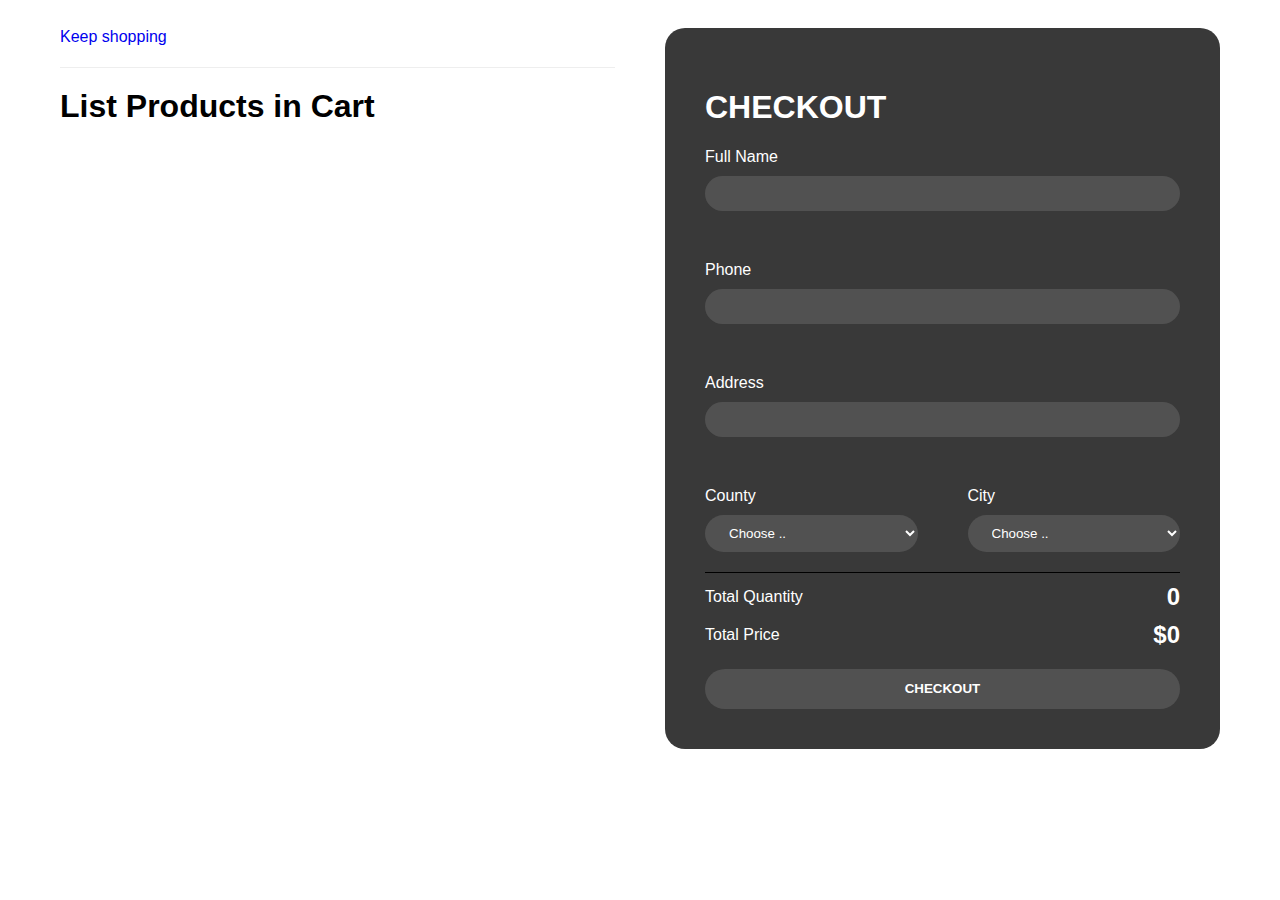
<file: checkout.html>
<!DOCTYPE html>
<html lang="en">

<head>
    <meta charset="UTF-8">
    <meta name="viewport" content="width=device-width, initial-scale=1.0">
    <title>Check Out</title>
    <link rel="stylesheet" href="productStyle.css">
</head>

<body>

    <div class="container">
        <div class="checkoutLayout">
            <div class="returnCart">
                <a href="./products.html">Keep shopping</a>
                <h1>List Products in Cart</h1>
                <div class="list">
                    <div class="item">
                        <img src="./image/products/light04.jpg" alt="">
                        <div class="info">
                            <div class="name"> Product 04</div>
                            <div class="price"> $22/1 product</div>
                        </div>
                        <div class="quantity">1</div>
                        <div class="returnPrice">$50</div>
                    </div>
                </div>
            </div>

            <div class="right">
                <h1>CHECKOUT</h1>
                <div class="form">
                    <div class="group">
                        <label for="name">Full Name</label>
                        <input type="text" name="name" id="name">
                    </div>
                
                <div class="group">
                    <label for="phone">Phone </label>
                    <input type="text" name="phone" id="phone">
                </div>
                <div class="group">
                    <label for="address">Address</label>
                    <input type="text" name="address" id="address">
                </div>
                <div class="group">
                    <label for="county">County</label>
                    <select name="county" id="county">
                        <option value="">Choose .. </option>
                        <option value="King"> King County</option>
                    </select>
                </div>
                <div class="group">
                    <label for="city">City</label>
                    <select name="city" id="city">
                        <option value="">Choose .. </option>
                        <option value="Bellevue">Bellevue</option>
                    </select>
                </div>
            </div>
            <div class="return">
                <div class="row">
                    <div> Total Quantity</div>
                    <div class="totalQuantity">60</div>
                </div>
                <div class="row">
                    <div> Total Price</div>
                    <div class="totalPrice"> $240</div>
                </div>
            </div>
            
            <button class="buttonCheckout">
                CHECKOUT
            </button>
        </div>
    </div>
</div>


    <!-- <script src="script.js"></script> -->
    <script src="checkout.js"></script>
    
</body>

</html>
</file>
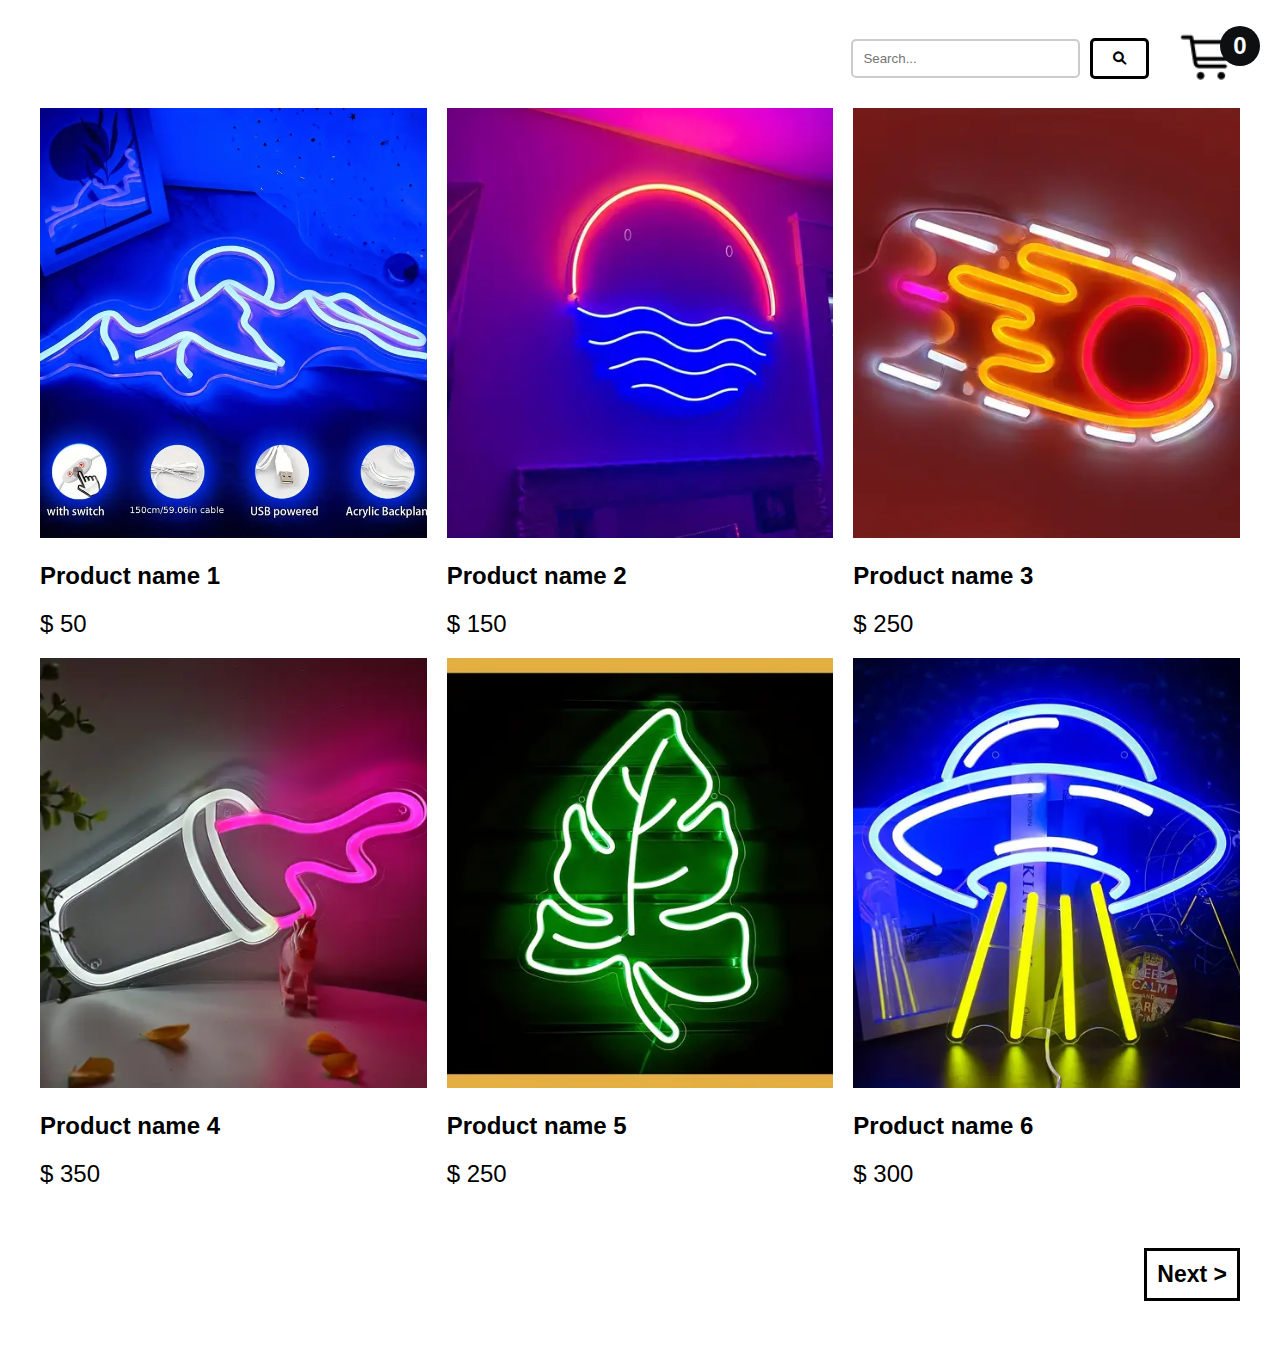
<file: products.html>
<!DOCTYPE html>
<html lang="en">
<head>
    <meta charset="UTF-8">
    <meta name="viewport" content="width=device-width, initial-scale=1.0">
    <title>Document</title>
    <link rel="stylesheet" href="productStyle.css">
    <link rel="stylesheet" href="https://cdnjs.cloudflare.com/ajax/libs/font-awesome/6.0.0-beta3/css/all.min.css">

    
</head>
<body>
    <!-- Start of the Container -->

    <div class="container">
        <header>
            <!-- <h1> Product list </h1> -->
            <div class="search-container">
                <input type="text" class="search-input" id="search-bar" placeholder="Search...">
                <button class="search-button"><i class="fas fa-search"></i></button>
            </div>

                <div class="iconCart">
                    <img src="./image/cart.png" alt="">
                    <div class="totalQuantity"> 0 </div>
                </div>

                <!-- search bar -->
        </header>
    
       
    
        <div class="listProduct">
            <div class="item">
                <img src="./image/products/light01.jpg" alt="">
                <h2>Product Name</h2>
                <div class="price"> $ 50 </div>
                <button> Add to cart </button>
            </div>
        </div>
        <button id="load-more-button">Next ></button>
    </div>

        <!-- End of the container-->



        <!-- Start of the listCart -->


        <div class="listCart">
            <h2> Cart </h2>
                <div class="itemCart">
                    <div class="item">
                        <img src="./image/products/light04.jpg" alt="cartItem">
                        <div class="content">
                            <div class="name"> Product Name </div>
                            <div class="price"> $50/1 product</div>
                        </div>
                        <div class="quantity">
                            <button>-</button>
                            <span class="value"> 3 </span>
                            <button>+</button>
                        </div>
                     </div>
                </div>
                <div class="buttons">
                        <div class="close"> CLOSE </div>
                        <div class="checkout"> 
                            <a href="checkout.html"> CHECKOUT</a>
                        </div>
                </div>
        </div>

        <!-- End of the List Cart-->
        <div class="error-message" id="error-message">Product not found</div>
      

        
        <script src="script.js"></script>
        <script src="checkout.js"></script>
       

</body>

</html>
</file>
<file: productStyle.css>
body{
    font-family: 'Lato', sans-serif;
    overflow-x: hidden;
    font-synthesis: 15px;
}
a{
    text-decoration: none;
}
.container{
    width: 1200px;
    margin: auto;
    max-width: 100%;
    transition: transform 1s;
    
}

.error-message {
    display: none;
    justify-content: center;
    align-items: center;
    height: 50vh;
    font-weight: bold;
    font-size: xx-large;
    font-family: 'Lato', sans-serif;
  }

/* search bar */
.search-container {
    display: flex;
    justify-content: center;
    align-items: center;
    /* margin-top:5px; */
    margin-right: 2.55%;
    height: 100px;
}

/* Style for the search input */
.search-input {
    padding: 10px;
    width: 205px;
    border: 2px solid #ccc;
    border-radius: 5px;
    outline: none;
}

/* Style for the search button */
.search-button {
    padding: 10px 20px;
    border-radius: 5px;
    margin-left: 10px;
    cursor: pointer;

    background-color:#ffffff;
        color: #000000;
        border: solid;

    cursor: pointer; 
    margin-top: 5%;
    margin-bottom: 5%;
       
}

/*load more button*/
#load-more-button{
       

    font-family: 'Lato', sans-serif;
    font-size: 23px;
    cursor: pointer;
    padding: .1em .6em;
    font-weight: bold;  
    margin-top: 5%;
    margin-bottom: 5%;
    padding: 10px;
    
    float: right;
    
    background-color:#ffffff;
    color: #000000;
    border: solid;
    --c: #000000; /* the color*/
    
  }

  #load-more-button:hover, .search-button:hover {
    --_p: 100%;
    color: #000;
    background-color: #c6c6c6;
  }

  #load-more-button:active , .search-button:active {
    box-shadow: 0 0 9e9q inset #0009; 
    background-color: var(--c);
    color: #fff;
  }
  
  /*Load more button and search button*/

  


header img{
    width: 60px;
}
header{
    display:flex;
    align-items: center;
    justify-content: end;
}
header .iconCart{
    position:relative;
    float: right;
    z-index: 1;
}
header .totalQuantity{
    position: absolute;
    top: 0;
    right: 0;
    font-size: x-large;
    background-color: #0E0F11;
    width: 40px;
    height: 40px;
    color: #fff;
    font-weight: bold;
    display: flex;
    justify-content: center;
    align-items: center;
    border-radius: 50%;
    transform: translateX(20px);
}

.listProduct{
    display: grid;
    grid-template-columns: repeat(3, 1fr);
    gap: 20px;
}
.listProduct .item img{
    width: 100%;
    height: 430px;
    object-fit: cover;
}
.listProduct .item{
    position: relative;
}
.listProduct .item h2{
    font-weight: 700;
    font-size: x-large;
}
.listProduct .item .price{
    font-size: x-large;
}

.listProduct .item button{
    position: absolute;
    top: 50%;
    left: 50%;
    background-color: #000000;
    color: #fff;
    width: 50%;
    border: none;
    padding: 20px 30px;
    box-shadow: 0 10px 50px #000;
    cursor: pointer;
    transform: translateX(-50%) translateY(100px);
    opacity: 0;
}
.listProduct .item:hover button{
    transition:  0.5s;
    opacity: 1;
    transform: translateX(-50%) translateY(0);
}
.listCart{
    color: #fff;
    position: fixed;
    width: 400px;
    max-width: 80vw;
    height: 100vh;
    background-color: #0E0F11;
    top: 0px;
    right: -100%;
    display: grid;
    grid-template-rows:50px 1fr 50px;
    gap: 20px;
    transition: right 1s;
}

.listCart .buttons .checkout{
    background-color: #393939;
    color: #ffffff;
}
.listCart h2{
    color: #ffffff;
    padding: 20px;
    height: 30px;
    margin: 0;
}


.listCart .itemCart .item{

    
    display: grid;
    grid-template-columns: 120px 1fr 90px;
    align-items: center;
    gap: 20px;
    margin-bottom: 20px;
    
}
.listCart .itemCart img{
    width: 100%;
    height: 70px;
    object-fit: cover;
    border-radius: 10px;
}
.listCart .itemCart .item .name{
    font-weight: bold;
}
.listCart .itemCart .item .quantity{
    display: flex;
    justify-content: end;
    align-items: center;
}
.listCart .itemCart .item .quantity span{
    display: block;
    width: 50px;
    text-align: center;
}

.listCart .itemCart{
    padding: 20px;
    overflow: auto;
}
.listCart .itemCart::-webkit-scrollbar{
    width: 0;
}

.listCart .buttons{
    display: grid;
    grid-template-columns: repeat(2, 1fr);
    text-align: center;
}
.listCart .buttons div{
    background-color: #000;
    display: flex;
    justify-content: center;
    align-items: center;
    font-weight: bold;
    cursor: pointer;
}
.listCart .buttons a{
    color: #fff;
    text-decoration: none;
}


.checkoutLayout {

    display: grid;
    grid-template-columns: repeat(2, 1fr);
    gap : 50px;
    padding: 20px;

}

.checkoutLayout .right{

    background-color: #393939;
    border-radius: 20px;
    padding: 40px;
    color: #ffffff;

}

/* .checkoutLayout .list .img{

    height: 70px;
} */

.checkoutLayout .right .form{

    display: grid;
    grid-template-columns: repeat(2, 1fr);
    gap: 50px;
    border-bottom: 1px solid #000000;
    padding-bottom: 20px;
}

.checkoutLayout .form h1,
.checkoutLayout .form .group:nth-child(-n+3){

    grid-column-start: 1;
    grid-column-end: 3;

}

.checkoutLayout .form input,
.checkoutLayout .form select{

    width: 100%;
    padding: 10px 20px;
    box-sizing: border-box;
    border-radius: 20px;
    margin-top: 10px;
    border: none;
    background-color: #515151;
    color: #ffffff;


}

.checkoutLayout .right .return .row{

    display: flex;
    justify-content: space-between;
    align-items: center;
    margin-top: 10px;

}

.checkoutLayout .right .return .row div:nth-child(2){

    font-size: x-large;
    font-weight: bold;

}

.buttonCheckout{

    width: 100%;
    height: 40px;
    border: none;
    border-radius: 20px;
    font-weight: bold;
    color: #ffffff;
    background-color: #515151;
    margin-top: 20px;
}

.returnCart h1{

    border-top: 1px solid #eee;
    padding : 20px 0;

}

.returnCart .list .item img{

    height: 80px;
}

.returnCart .list .item{

    display: grid;
    grid-template-columns: 80px 1fr 50px 80px;
    align-items: center;
    gap: 70px;
    margin-bottom: 30px;
    padding: 0 10px;
    box-shadow: 0 10px 20px #555;
    border-radius: 20px;


}

.returnCart .list .item .name,
.returnCart .list .item .returnPrice{

    font-size: x-large;
    font-weight: bold;

}
</file>
